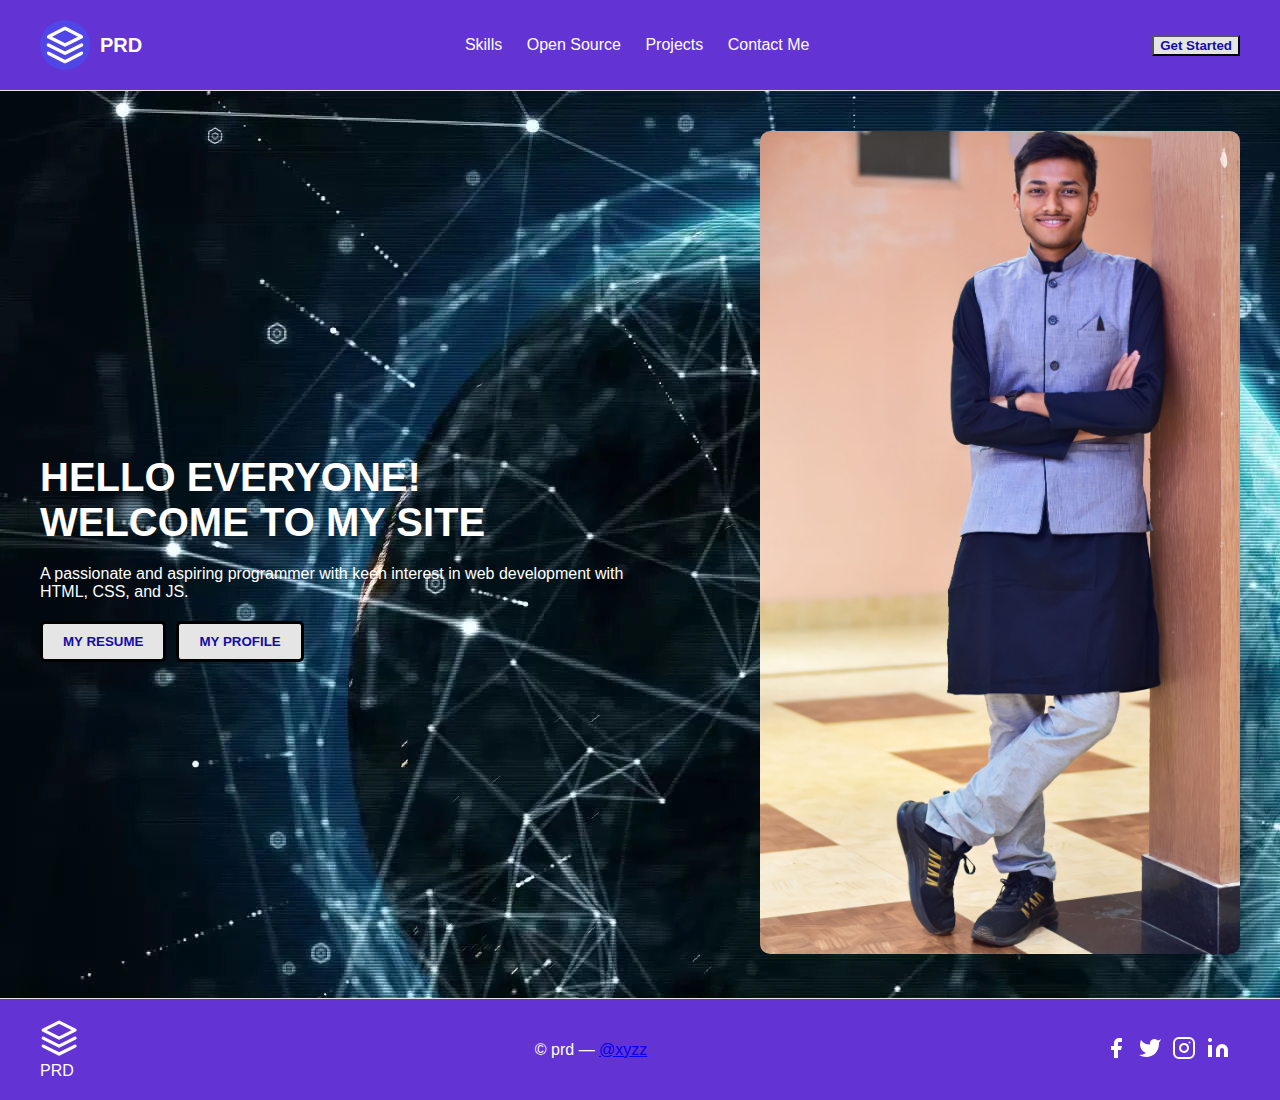
<file: Website/index.html>
<!DOCTYPE html>
<html lang="en">
<head>
    <meta charset="UTF-8">
    <meta name="viewport" content="width=device-width, initial-scale=1.0">
    <title>PRD</title>
    <style>
        
        body {
            font-family: Arial, sans-serif;
            margin: 0;
            padding: 0;
            color:white;
        }
        .container {
            max-width: 1200px;
            margin: 0 auto;
            padding: 0 20px;
        }
        header {
            background-color: #6333d4;
            padding: 20px 0;
            border-bottom: 1px solid #E5E5E5;
        }
        header .container {
            display: flex;
            align-items: center;
            justify-content: space-between;
            flex-wrap: wrap;
        }
        header .logo {
            display: flex;
            align-items: center;
        }
        header .logo svg {
            width: 40px;
            height: 40px;
            background-color: #4F46E5;
            padding: 5px;      
            border-radius: 50%; 
            color: white;
        }
        header .logo span {
            margin-left: 10px;
            font-size: 1.25rem;
            font-weight: bold;
        }
        nav a {
            margin-right: 20px;
            color:white;
            text-decoration: none;
            transition: color 0.3s;
        }
        nav a:hover {
            color:rgb(196, 12, 12);
        }
         .btn {
            padding: 10px 20px;
            border: none;
            border-radius: 5px;
            cursor: pointer;
            transition: background-color 0.3s;
        }
        .btn-primary {
            background-color: #F3F3F3;
            color: #140ca9;
            font-weight: bold;
        }
        .btn-primary {
            background-color: #E5E5E5;
        }
        section {
            padding: 40px 0;
        }
        
        .container {
            display: flex;
            flex-wrap: wrap;
            align-items: center;
            justify-content: space-between;
        }
        .content {
            flex: 1;
            max-width: 50%;
        }
        .content h1 {
            font-size: 2.5rem;
            margin-bottom: 20px;
        }
        .content p {
            font-size: 1rem;
            margin-bottom: 20px;
        }
        .content .btn-group {
            display: flex;
        }
        .content .btn-group .btn {
            margin-right: 10px;
            border:black solid;
        }
        .image {
            flex: 1;
            max-width: 40%;
        }
        .image img {
            width: 100%;
            height: auto;
            border-radius: 10px;
        }
        footer {
            background-color: #6333d4;
            padding: 20px 0;
            border-top: 1px solid #E5E5E5;
            
        }
        footer .container {
            display: flex;
            align-items: center;
            justify-content: space-between;
            flex-wrap: wrap;
            
        }
        footer .social-icons {
            display: flex;
            
        }
        footer .social-icons a {
            margin-right: 10px;
            color: white;
            
           
        }
        footer .social-icons a svg {
            width: 24px;
            height: 24px;
            
            
            
        }
    </style>
</head>
<body background="wp6397622.webp">
    <header>
        <div class="container">
            <div class="logo">
                <svg xmlns="http://www.w3.org/2000/svg" fill="none" stroke="currentColor" stroke-linecap="round" stroke-linejoin="round" stroke-width="2" viewBox="0 0 24 24">
                    <path d="M12 2L2 7l10 5 10-5-10-5zM2 17l10 5 10-5M2 12l10 5 10-5"></path>
                </svg>
                <span>PRD</span> <!--reprsents children-->
            </div>
            <nav>
                <a href="r1.html">Skills</a>
                <a href="https://www.google.com/">Open Source</a>
                <a href="r1.html">Projects</a>
                <a href="https://www.bing.com/ck/a?!&&p=15bc0550ac233171JmltdHM9MTcyMTYwNjQwMCZpZ3VpZD0wNTcyYWM2NC1kZmIyLTY4MmQtMjc1Zi1iZjQ1ZGU4NTY5NDQmaW5zaWQ9NTIwNg&ptn=3&ver=2&hsh=3&fclid=0572ac64-dfb2-682d-275f-bf45de856944&psq=instagram&u=a1aHR0cHM6Ly93d3cuaW5zdGFncmFtLmNvbS8_aGw9ZW4&ntb=1">Contact Me</a>
            </nav>
            
            <button class="btn-primary" onclick="location.href='r3.html'">Get Started</button>
        </div>
    </header>
    <section>
        <div class="container">
            <div class="content">
                <h1>HELLO EVERYONE!<br>WELCOME TO MY SITE</h1>
                <p>A passionate and aspiring programmer with keen interest in web development with HTML, CSS, and JS.</p>
                <div class="btn-group">
                    <button class=" btn btn-primary" onclick="location.href='Pratik Ranjan Dash Resume.pdf'">MY RESUME</button>
                    <button class="btn btn-primary" onclick="location.href='https://www.linkedin.com/in/pratik-ranjan-dash-a55a8a276'">MY PROFILE</button>
                </div>
            </div>
            <div class="image">
                <img src="1684472641308.jpg" alt="Pratik Ranjan Dash">
            </div>
        </div>
    </section>
    <footer>
        <div class="container">
            <div class="logo">
                <svg xmlns="http://www.w3.org/2000/svg" fill="none" stroke="currentColor" stroke-linecap="round" stroke-linejoin="round" stroke-width="2" viewBox="0 0 24 24">
                    <path d="M12 2L2 7l10 5 10-5-10-5zM2 17l10 5 10-5M2 12l10 5 10-5"></path>
                </svg>
                <span>PRD</span>
            </div>
            <p>&copy; prd — <a href="https://www.linkedin.com/in/pratik-ranjan-dash-a55a8a276" target="_blank">@xyzz</a></p>
            <div class="social-icons">
                <a href="https://www.bing.com/ck/a?!&&p=c7e9ed9a81731736JmltdHM9MTcyMTYwNjQwMCZpZ3VpZD0wNTcyYWM2NC1kZmIyLTY4MmQtMjc1Zi1iZjQ1ZGU4NTY5NDQmaW5zaWQ9NTE5OQ&ptn=3&ver=2&hsh=3&fclid=0572ac64-dfb2-682d-275f-bf45de856944&psq=facebook&u=a1aHR0cHM6Ly93d3cuZmFjZWJvb2suY29tLw&ntb=1o"><svg fill="currentColor" stroke-linecap="round" stroke-linejoin="round" stroke-width="2" viewBox="0 0 24 24"><path d="M18 2h-3a5 5 0 00-5 5v3H7v4h3v8h4v-8h3l1-4h-4V7a1 1 0 011-1h3z"></path></svg></a>
                <a href="#"><svg fill="currentColor" stroke-linecap="round" stroke-linejoin="round" stroke-width="2" viewBox="0 0 24 24"><path d="M23 3a10.9 10.9 0 01-3.14 1.53 4.48 4.48 0 00-7.86 3v1A10.66 10.66 0 013 4s-4 9 5 13a11.64 11.64 0 01-7 2c9 5 20 0 20-11.5a4.5 4.5 0 00-.08-.83A7.72 7.72 0 0023 3z"></path></svg></a>
                <a href="https://www.bing.com/ck/a?!&&p=15bc0550ac233171JmltdHM9MTcyMTYwNjQwMCZpZ3VpZD0wNTcyYWM2NC1kZmIyLTY4MmQtMjc1Zi1iZjQ1ZGU4NTY5NDQmaW5zaWQ9NTIwNg&ptn=3&ver=2&hsh=3&fclid=0572ac64-dfb2-682d-275f-bf45de856944&psq=instagram&u=a1aHR0cHM6Ly93d3cuaW5zdGFncmFtLmNvbS8_aGw9ZW4&ntb=1"><svg fill="none" stroke="currentColor" stroke-linecap="round" stroke-linejoin="round" stroke-width="2" viewBox="0 0 24 24"><rect width="20" height="20" x="2" y="2" rx="5" ry="5"></rect><path d="M16 11.37A4 4 0 1112.63 8 4 4 0 0116 11.37zm1.5-4.87h.01"></path></svg></a>
                <a href="https://www.linkedin.com/in/pratik-ranjan-dash-a55a8a276"><svg fill="currentColor" stroke="currentColor" stroke-linecap="round" stroke-linejoin="round" stroke-width="0" viewBox="0 0 24 24"><path stroke="none" d="M16 8a6 6 0 016 6v7h-4v-7a2 2 0 00-2-2 2 2 0 00-2 2v7h-4v-7a6 6 0 016-6zM2 9h4v12H2z"></path><circle cx="4" cy="4" r="2" stroke="none"></circle></svg></a>
            </div>
        </div>
    </footer>
</body>
</html>




<!-- svg is an HTML element that is used to define a SVG document fragment. It is used to create vector graphics, such as shapes, paths, and text, that can be scaled up or down without losing quality. -->
</file>
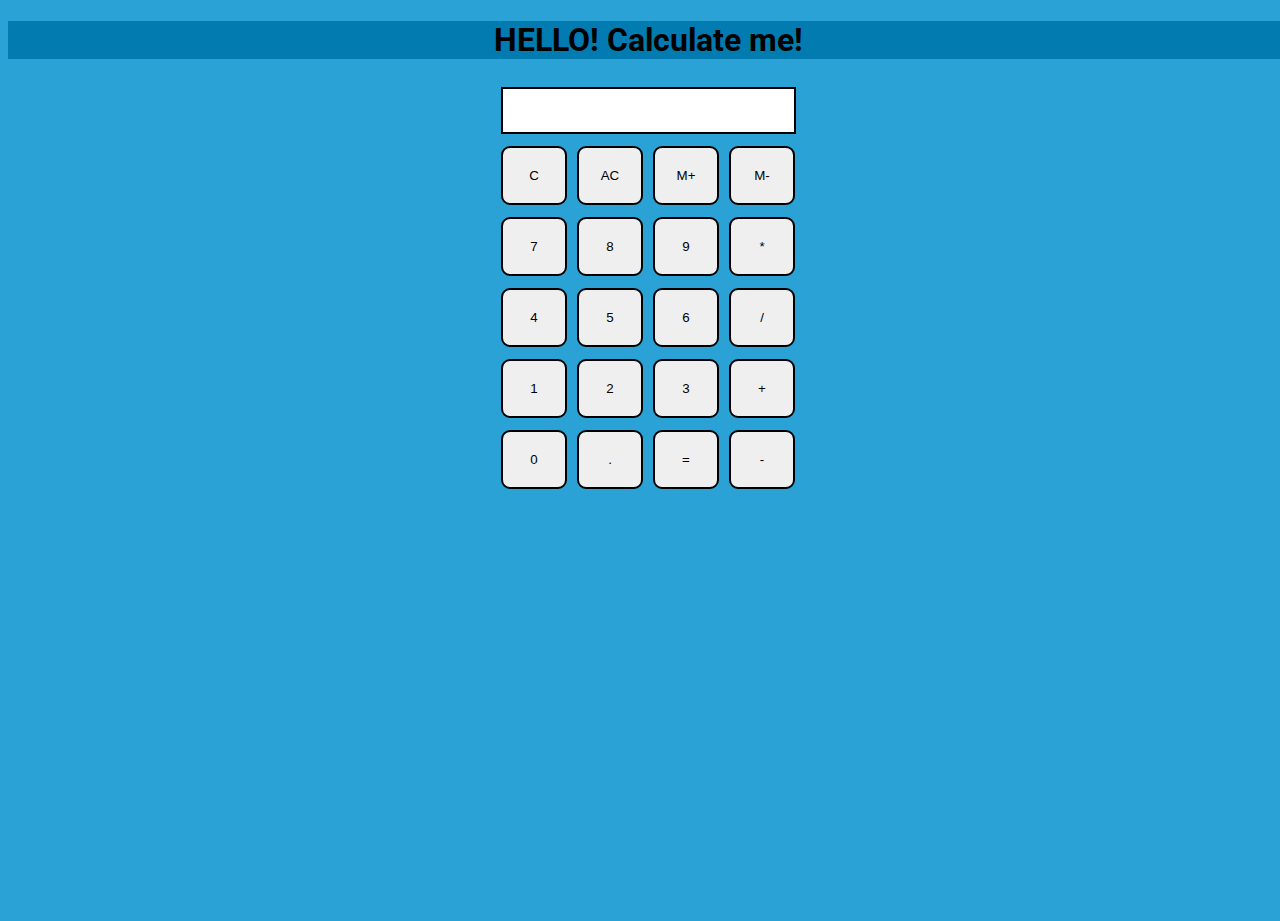
<file: calculator/Index1.html>
<!DOCTYPE html>
<html>

<head>
  <meta charset="utf-8">
  <meta name="viewport" content="width=device-width">
  <title>Calculate me! - A calculator made my me</title>
  <link href="style.css" rel="stylesheet" type="text/css" />
 
</head>

<body>
  <h1 class="text-center">HELLO! Calculate me!</h1>
  <div class="container flex flex-col items-center mx-auto m-w-20">
    <div class="row">
      <input class="input" type="text"/>
    </div>
    <div class="row">
      <button class="button">C</button>
      <button class="button">AC</button>
      <button class="button">M+</button>
      <button class="button">M-</button>
    </div>
    <div class="row">
      <button class="button">7</button>
      <button class="button">8</button>
      <button class="button">9</button>
      <button class="button">*</button>
    </div>
    <div class="row">
      <button class="button">4</button>
      <button class="button">5</button>
      <button class="button">6</button>
      <button class="button">/</button>
    </div>
    <div class="row">
      <button class="button">1</button>
      <button class="button">2</button>
      <button class="button">3</button>
      <button class="button">+</button>
    </div>
    <div class="row">
      <button class="button">0</button>
      <button class="button">.</button>
      <button class="button">=</button>
      <button class="button">-</button>
    </div>
  </div>
  <script src="script.js"></script>
</body>

</html>
</file>
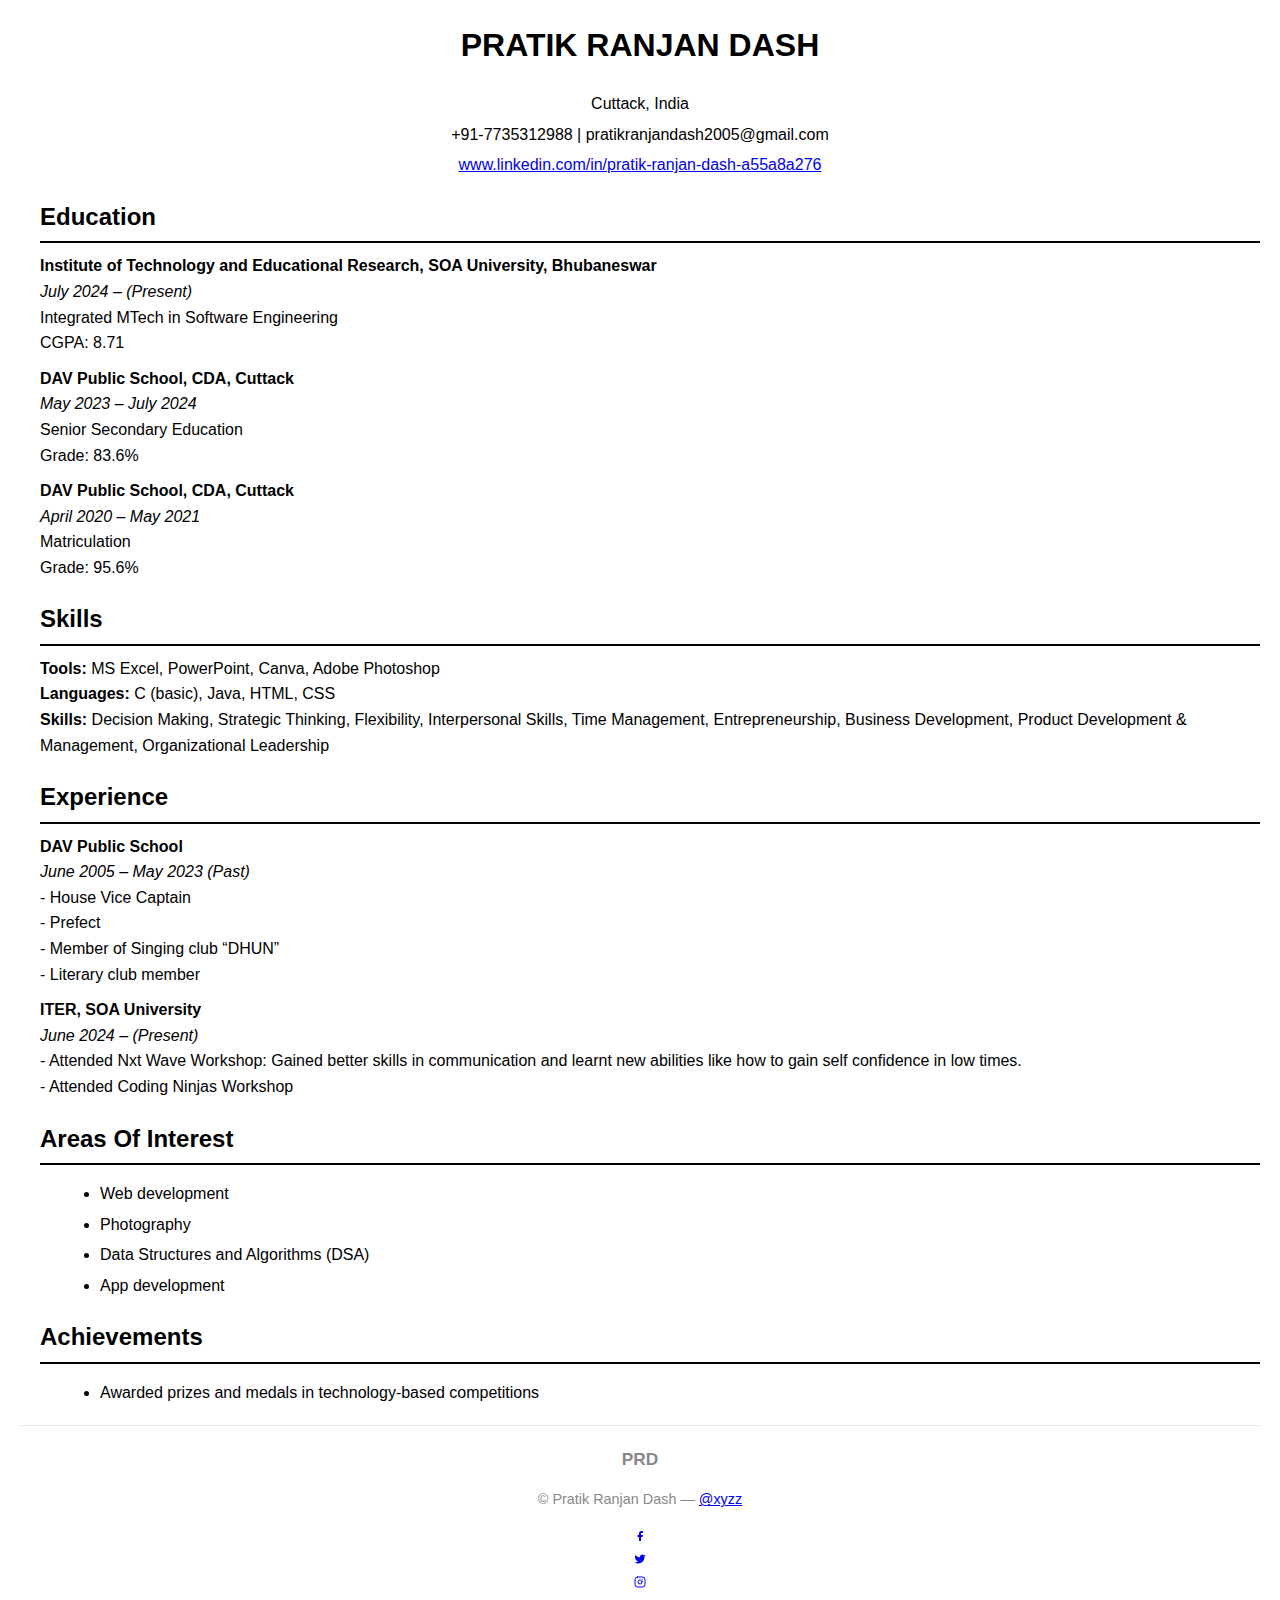
<file: Website/r1.html>
<!DOCTYPE html>
<html lang="en">
<head>
    <meta charset="UTF-8">
    <meta name="viewport" content="width=device-width, initial-scale=1.0">
    <title>Pratik Ranjan Dash Resume</title>
    <style>
        body {
            font-family: Arial, sans-serif;
            line-height: 1.6;
            margin: 20px;
        }
        .header {
            text-align: center;
            margin-bottom: 20px;
        }
        .header h1 {
            margin: 0;
        }
        .contact-info {
            text-align: center;
            margin-bottom: 20px;
        }
        .contact-info p {
            margin: 5px 0;
        }
        .section {
            margin-bottom: 20px;
        }
        .section h2 {
            border-bottom: 2px solid #000;
            padding-bottom: 5px;
            margin-bottom: 10px;
        }
        .education, .experience, .skills, .interests, .achievements {
            margin-left: 20px;
        }
        .education-item, .experience-item {
            margin-bottom: 10px;
        }
        .skills ul, .interests ul, .achievements ul {
            list-style-type: disc;
            margin-left: 20px;
        }
        .skills li, .interests li, .achievements li {
            margin-bottom: 5px;
        }
        footer {
            text-align: center;
            padding: 20px 0;
            border-top: 1px solid #eaeaea;
            margin-top: 20px;
            font-size: 0.9em;
            color: #888;
        }
        footer .container {
            display: flex;
            flex-direction: column;
            align-items: center;
        }
        footer .title-font {
            font-size: 1.2em;
            font-weight: bold;
        }
        footer .social-links a {
            margin: 0 10px;
            color: #888;
            text-decoration: none;
        }
        footer .social-links a:hover {
            color: #000;
        }
    </style>
</head>
<body>
    <div class="header">
        <h1>PRATIK RANJAN DASH</h1>
    </div>
    <div class="contact-info">
        <p>Cuttack, India</p>
        <p>+91-7735312988 | pratikranjandash2005@gmail.com</p>
        <p><a href="https://www.linkedin.com/in/pratik-ranjan-dash-a55a8a276" target="_blank">www.linkedin.com/in/pratik-ranjan-dash-a55a8a276</a></p>
    </div>
    <div class="section education">
        <h2>Education</h2>
        <div class="education-item">
            <strong>Institute of Technology and Educational Research, SOA University, Bhubaneswar</strong><br>
            <em>July 2024 – (Present)</em><br>
            Integrated MTech in Software Engineering<br>
            CGPA: 8.71
        </div>
        <div class="education-item">
            <strong>DAV Public School, CDA, Cuttack</strong><br>
            <em>May 2023 – July 2024</em><br>
            Senior Secondary Education<br>
            Grade: 83.6%
        </div>
        <div class="education-item">
            <strong>DAV Public School, CDA, Cuttack</strong><br>
            <em>April 2020 – May 2021</em><br>
            Matriculation<br>
            Grade: 95.6%
        </div>
    </div>
    <div class="section skills">
        <h2>Skills</h2>
        <div class="skills-item">
            <strong>Tools:</strong> MS Excel, PowerPoint, Canva, Adobe Photoshop
        </div>
        <div class="skills-item">
            <strong>Languages:</strong> C (basic), Java, HTML, CSS
        </div>
        <div class="skills-item">
            <strong>Skills:</strong> Decision Making, Strategic Thinking, Flexibility, Interpersonal Skills, Time Management, Entrepreneurship, Business Development, Product Development & Management, Organizational Leadership
        </div>
    </div>
    <div class="section experience">
        <h2>Experience</h2>
        <div class="experience-item">
            <strong>DAV Public School</strong><br>
            <em>June 2005 – May 2023 (Past)</em><br>
            - House Vice Captain<br>
            - Prefect<br>
            - Member of Singing club “DHUN”<br>
            - Literary club member
        </div>
        <div class="experience-item">
            <strong>ITER, SOA University</strong><br>
            <em>June 2024 – (Present)</em><br>
            - Attended Nxt Wave Workshop: Gained better skills in communication and learnt new abilities like how to gain self confidence in low times.<br>
            - Attended Coding Ninjas Workshop
        </div>
    </div>
    <div class="section interests">
        <h2>Areas Of Interest</h2>
        <ul>
            <li>Web development</li>
            <li>Photography</li>
            <li>Data Structures and Algorithms (DSA)</li>
            <li>App development</li>
        </ul>
    </div>
    <div class="section achievements">
        <h2>Achievements</h2>
        <ul>
            <li>Awarded prizes and medals in technology-based competitions</li>
        </ul>
    </div>
    <footer>
        <div class="container">
            <a class="title-font">PRD</a>
            <p>&copy; Pratik Ranjan Dash —
                <a href="https://www.linkedin.com/in/pratik-ranjan-dash-a55a8a276" target="_blank" class="social-link">@xyzz</a>
            </p>
            <div class="social-links">
            </div>
             <div class="social-icons">
                <a href="https://www.bing.com/ck/a?!&&p=c7e9ed9a81731736JmltdHM9MTcyMTYwNjQwMCZpZ3VpZD0wNTcyYWM2NC1kZmIyLTY4MmQtMjc1Zi1iZjQ1ZGU4NTY5NDQmaW5zaWQ9NTE5OQ&ptn=3&ver=2&hsh=3&fclid=0572ac64-dfb2-682d-275f-bf45de856944&psq=facebook&u=a1aHR0cHM6Ly93d3cuZmFjZWJvb2suY29tLw&ntb=1o"><svg fill="currentColor" stroke-linecap="round" stroke-linejoin="round" stroke-width="2" viewBox="0 0 24 24"><path d="M18 2h-3a5 5 0 00-5 5v3H7v4h3v8h4v-8h3l1-4h-4V7a1 1 0 011-1h3z"></path></svg></a>
                <a href="#"><svg fill="currentColor" stroke-linecap="round" stroke-linejoin="round" stroke-width="2" viewBox="0 0 24 24"><path d="M23 3a10.9 10.9 0 01-3.14 1.53 4.48 4.48 0 00-7.86 3v1A10.66 10.66 0 013 4s-4 9 5 13a11.64 11.64 0 01-7 2c9 5 20 0 20-11.5a4.5 4.5 0 00-.08-.83A7.72 7.72 0 0023 3z"></path></svg></a>
                <a href="https://www.bing.com/ck/a?!&&p=15bc0550ac233171JmltdHM9MTcyMTYwNjQwMCZpZ3VpZD0wNTcyYWM2NC1kZmIyLTY4MmQtMjc1Zi1iZjQ1ZGU4NTY5NDQmaW5zaWQ9NTIwNg&ptn=3&ver=2&hsh=3&fclid=0572ac64-dfb2-682d-275f-bf45de856944&psq=instagram&u=a1aHR0cHM6Ly93d3cuaW5zdGFncmFtLmNvbS8_aGw9ZW4&ntb=1"><svg fill="none" stroke="currentColor" stroke-linecap="round" stroke-linejoin="round" stroke-width="2" viewBox="0 0 24 24"><rect width="20" height="20" x="2" y="2" rx="5" ry="5"></rect><path d="M16 11.37A4 4 0 1112.63 8 4 4 0 0116 11.37zm1.5-4.87h.01"></path></svg></a>
                <a href="https://www.linkedin.com/in/pratik-ranjan-dash-a55a8a276"><svg fill="currentColor" stroke="currentColor" stroke-linecap="round" stroke-linejoin="round" stroke-width="0" viewBox="0 0 24 24"><path stroke="none" d="M16 8a6 6 0 016 6v7h-4v-7a2 2 0 00-2-2 2 2 0 00-2 2v7h-4v-7a6 6 0 016-6zM2 9h4v12H2z"></path><circle cx="4" cy="4" r="2" stroke="none"></circle></svg></a>
            </div>
        </div>
    </footer>
</body>
</html>
</file>
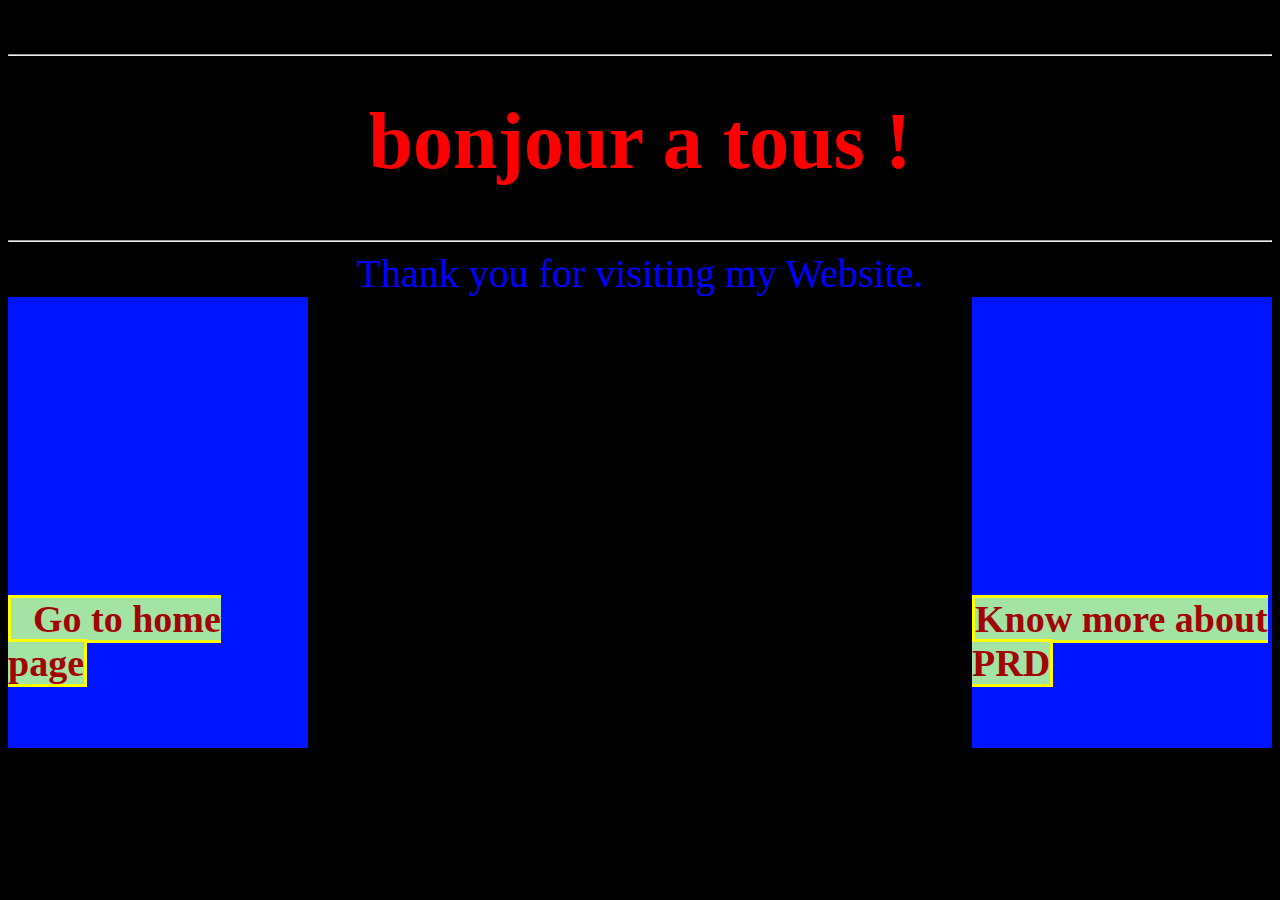
<file: Website/r3.html>
<!DOCTYPE html>
<html lang="en">
<head>
    <meta charset="UTF-8">
    <meta name="viewport" content="width=device-width, initial-scale=1.0">
    <title>LIKU</title>
    

    <style>
        *{
            background-color: black;
        }
        .xy{
            color: blue;
            text-align: center;
            font-size: 40px;
        }
        button1{
            background-color: #a3e4a5;
            border: yellow solid;
            color:rgb(162, 5, 5);
font-size: 38px;
font-weight: bold;
padding-left:22px ;
margin-bottom: 50px;

        }
        button2{
            background-color: #a3e4a5;
            border: yellow solid;
            color:rgb(162, 5, 5);
font-size: 38px;
font-weight: bold;

        }
        #one{
           background-color: rgb(0, 21, 255);
           width:300px ;
            padding-top: 300px;
            float:left;
            height: 4cm;
           cursor: pointer;
           
    }
    #two{
        background-color: rgb(0, 21, 255);
           width:300px ;
            padding-top: 300px;
            margin-bottom:5px; 
            float:right;
            height: 4cm;
            cursor: pointer;
         
    }
    </style>
</head>

<h1><hr/>
    <style>
        h1{
            color: red;
            text-align: center;
            text-decoration:bold;
            font-size: 80px;
        }
    </style>bonjour a tous ! </h1><hr/>


<body>
    <div class="xy">
    <p1> Thank you for visiting my Website.</p1>
    </div>
    <div id="one"><button1 onclick="location.href='index.html'">Go to home page</button1></div>
    <div id="two"><button2 onclick="location.href='https://www.linkedin.com/in/pratik-ranjan-dash-a55a8a276'">Know more about PRD</button2></div>
</body>
</html>
</file>
<file: calculator/style.css>
@import url('https://fonts.googleapis.com/css2?family=Roboto:wght@300&family=Ubuntu:wght@300&display=swap');
html, body {
  height: 100%;
  width: 100%;
  font-family: 'Roboto', sans-serif; 
  background-color: rgb(42, 162, 213);
}

.button{
  width: 66px;
  padding: 20px;
  margin: 0 3px;
  border: 2px solid black;
  border-radius: 9px;
  cursor: pointer;
}
.button:hover{
color: hotpink;
background-color: black;
}

.row{
  margin: 6px  0;
}
.row input{
  width: 291px;
  font-size: 20px;
    margin: 0;
    padding: 10px 0px;
    border: 2px solid black;
}
.text-center{
    text-align: center;
    background-color:rgb(1, 123, 176);
  }
  
  .bg-red{
    background: red;
  }
  
  .mx-auto{
    margin: auto;
  }
  
  .flex{
    display:flex;
  } 
  .flex-col{
    flex-direction: column;
  }
  
  .items-center{
    align-items: center;
  }
</file>
